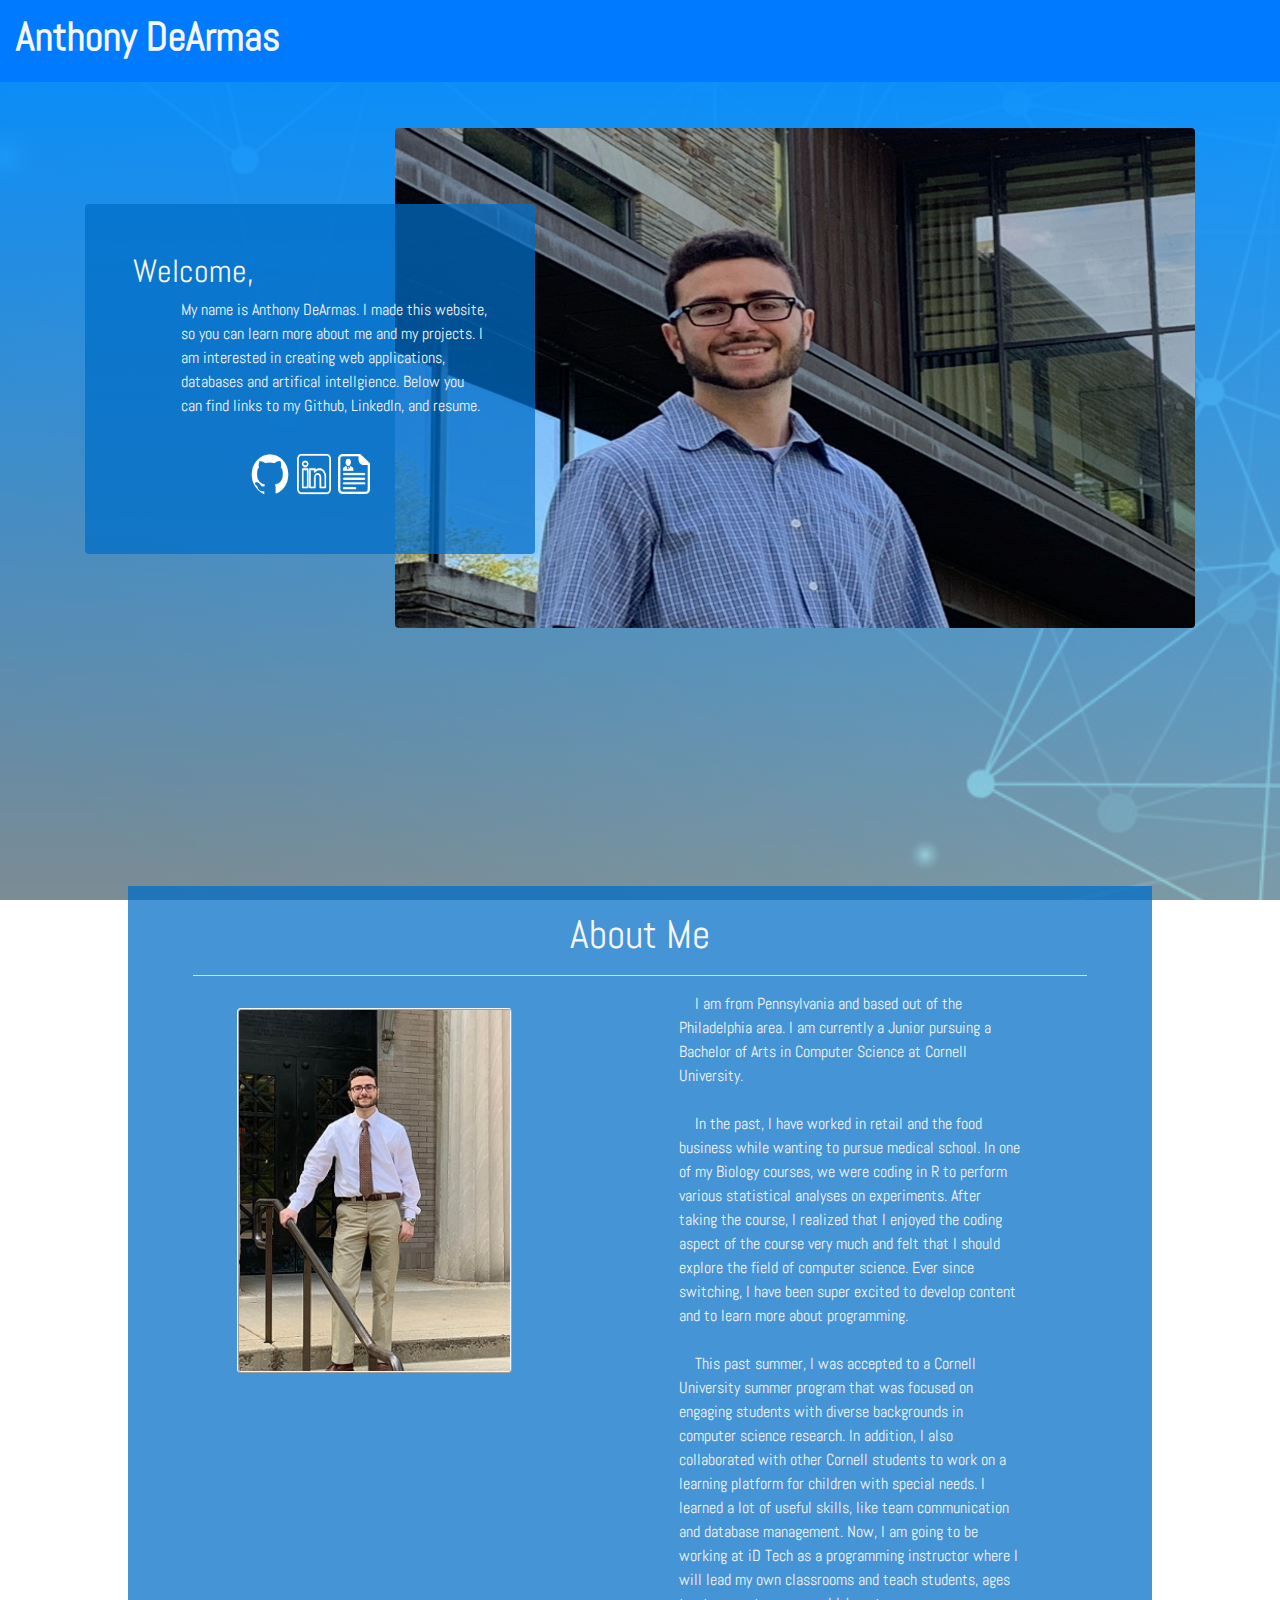
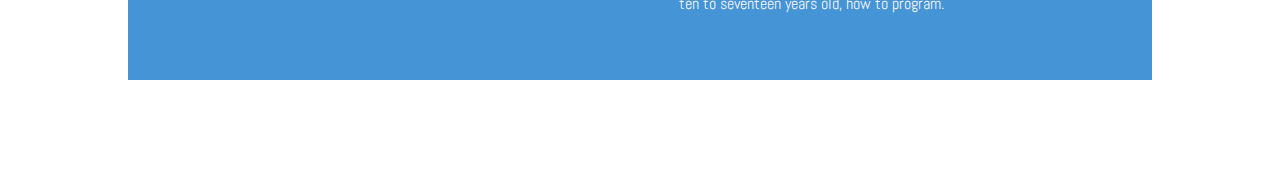
<file: index.html>
<!DOCTYPE HTML>
<html lang="en">
    <head>
        <!--This needs to load before all other stylesheets!-->
        <link rel="stylesheet" href="https://stackpath.bootstrapcdn.com/bootstrap/4.4.1/css/bootstrap.min.css" integrity="sha384-Vkoo8x4CGsO3+Hhxv8T/Q5PaXtkKtu6ug5TOeNV6gBiFeWPGFN9MuhOf23Q9Ifjh" crossorigin="anonymous">
        <link rel="stylesheet" type="text/css" href="css/main.css">
        <!-- Required meta tags -->
        <meta charset="utf-8">
        <meta name="viewport" content="width=device-width, initial-scale=1, shrink-to-fit=no">
        <link rel="shortcut icon" type="image/png" href="favicon.png"/>
  
        

        <link href="https://fonts.googleapis.com/css2?family=Abel&display=swap" rel="stylesheet">


        <title id="myname">Anthony DeArmas</title>

        <!-- JQuery CDN -->
        <script src="https://code.jquery.com/jquery-3.4.1.min.js"></script>

        <!-- Site Animations (Smooth scroll, buttons, ect..) -->
        <script  src="js/anims_index.js"></script>

    </head>



    <body>
      <nav class="navbar fixed-top navbar-expand-lg navbar-dark bg-primary" style="background-color: rgb(0, 0, 0, 0.075);" id="mainNav">
        <a class="navbar-brand" href="index.html"><h1 id="navbar_title"><strong>Anthony DeArmas</strong></h1></a>
        <button class="navbar-toggler" type="button" data-toggle="collapse" data-target="#navbarTogglerDemo02" aria-controls="navbarTogglerDemo02" aria-expanded="false" aria-label="Toggle navigation">
          <span class="navbar-toggler-icon"></span>
        </button>
        <div class="collapse navbar-collapse" id="navbarTogglerDemo02">
          <ul class="navbar-nav ml-auto mt-2 mt-lg-0">
            <li class="nav-item active">
              <a class="nav-link scroll home" href="#homepage" id="nav-link1">Home <span class="sr-only">(current)</span></a>
            </li>
            <li class="nav-item">
              <a class="nav-link scroll about" href="#aboutme" id="nav-link2">About Me</a>
            </li>
            <li class="nav-item">
              <a class="nav-link" href="projects.html" id="nav-link3">Projects</a>
            </li>
            <li class="nav-item">
              <a class="nav-link" href="pdf/cs_newresume.pdf"  target="_blank" id="nav-link4">Resume</a>
            </li>
          </ul>
        </div>
      </nav>


        
        

        <section id="homepage" class="page-section clearfix">
          <!-- Spacing -->
          <div style="height: 50px;">&nbsp;</div>
          
          <div class="container">
            <div class="intro">
              <img class="intro-img-norm img-fluid mb-3 mb-lg-0 rounded" src="img/intro.jpg" alt="">
              <img class="intro-img-mobile img mt-2 rounded-circle" src="img/intromb.jpg" alt="">
              <div class="intro-text text-center p-5 rounded">
                <h2 class="section-heading text-left"><span class="section-heading-upper">Welcome,</span></h2>
                <p class="text-left ml-5 mt-2">
                  My name is Anthony DeArmas. I made this website,
                  so you can learn more about me and my projects. I am
                  interested in creating web applications, databases
                  and artifical intellgience. Below you can find links
                  to my Github, LinkedIn, and resume.
                </p>
                <div class="container" style="height: 100px;">
                  <div class="row">
                      <div class="col">
                        <a href="https://github.com/anthonyjdearmas" target="_blank">
                          <img id="icon-git" class="img-fluid mt-3 ml-auto mx-auto icon" src="img/icons/github.png"/>
                        </a>
                        <a href="https://www.linkedin.com/in/ajd249/" target="_blank">
                          <img id="icon-lnki" href="https://www.linkedin.com/in/anthonyjdearmas/" class="img-fluid mt-3 icon" src="img/icons/linkedin.png"/>
                        </a>
                        <a href="pdf/cs_newresume.pdf" target="_blank">
                          <img id="icon-res" class="img-fluid mt-3 icon" src="img/icons/resume.png"/>
                        </a>
                      </div>
                  </div>
                </div>
              </div>
            </div>
          </div>
        </section>

      <!-- Spacing -->
      <div id="spacing1">&nbsp;</div>

      <section id="aboutme">
        <div id="abbox" class="container-fluid" class="text-center mx-auto d-block rounded">
          <h2 id="h_title" class="text-center mt-2" style="padding-top: 2.5%;">About Me</h2>
          <hr style="width: 90%; background-color: whitesmoke;">
          <div class="row pl-5">
            <div class="col-sm-6 mt-3 pb-5">
              <img id="abimg" class="img-fluid" src="img/abpic.jpg" alt="">
            </div>
            <div class="col-sm-6 pb-5">
              <p id="abcontent">
                &emsp;I am from Pennsylvania and based out of the Philadelphia area. I am currently a Junior pursuing a
                Bachelor of Arts in Computer Science at Cornell University.
                <br>
                <br>
                &emsp;In the past, I have worked in retail and the food business while wanting to pursue medical school. 
                In one of my Biology courses, we were coding in R to perform various statistical analyses on experiments. 
                After taking the course, I realized that I enjoyed the coding aspect of the course very much and felt 
                that I should explore the field of computer science. Ever since switching, I have been super excited 
                to develop content and to learn more about programming.
                <br>
                <br>
                &emsp;This past summer, I was accepted to a Cornell University summer program that was focused on engaging 
                students with diverse backgrounds in computer science research. In addition, I also collaborated with 
                other Cornell students to work on a learning platform for children with special needs. I learned a lot of 
                useful skills, like team communication and database management. Now, I am going to be working at iD Tech as 
                a programming instructor where I will lead my own classrooms and teach students, ages ten to seventeen years 
                old, how to program.
              </p>
            </div>
          </div>
        </div>
      </section>

      <footer class="footer text-faded text-center py-5">
          <div class="container">
          </div>
      </footer>



        <!--This needs to stay here in order for Bootstrap to work!-->
        <script src="https://cdn.jsdelivr.net/npm/popper.js@1.16.0/dist/umd/popper.min.js" integrity="sha384-Q6E9RHvbIyZFJoft+2mJbHaEWldlvI9IOYy5n3zV9zzTtmI3UksdQRVvoxMfooAo" crossorigin="anonymous"></script>
        <script src="https://stackpath.bootstrapcdn.com/bootstrap/4.4.1/js/bootstrap.min.js" integrity="sha384-wfSDF2E50Y2D1uUdj0O3uMBJnjuUD4Ih7YwaYd1iqfktj0Uod8GCExl3Og8ifwB6" crossorigin="anonymous"></script>
    </body>
</html
</file>
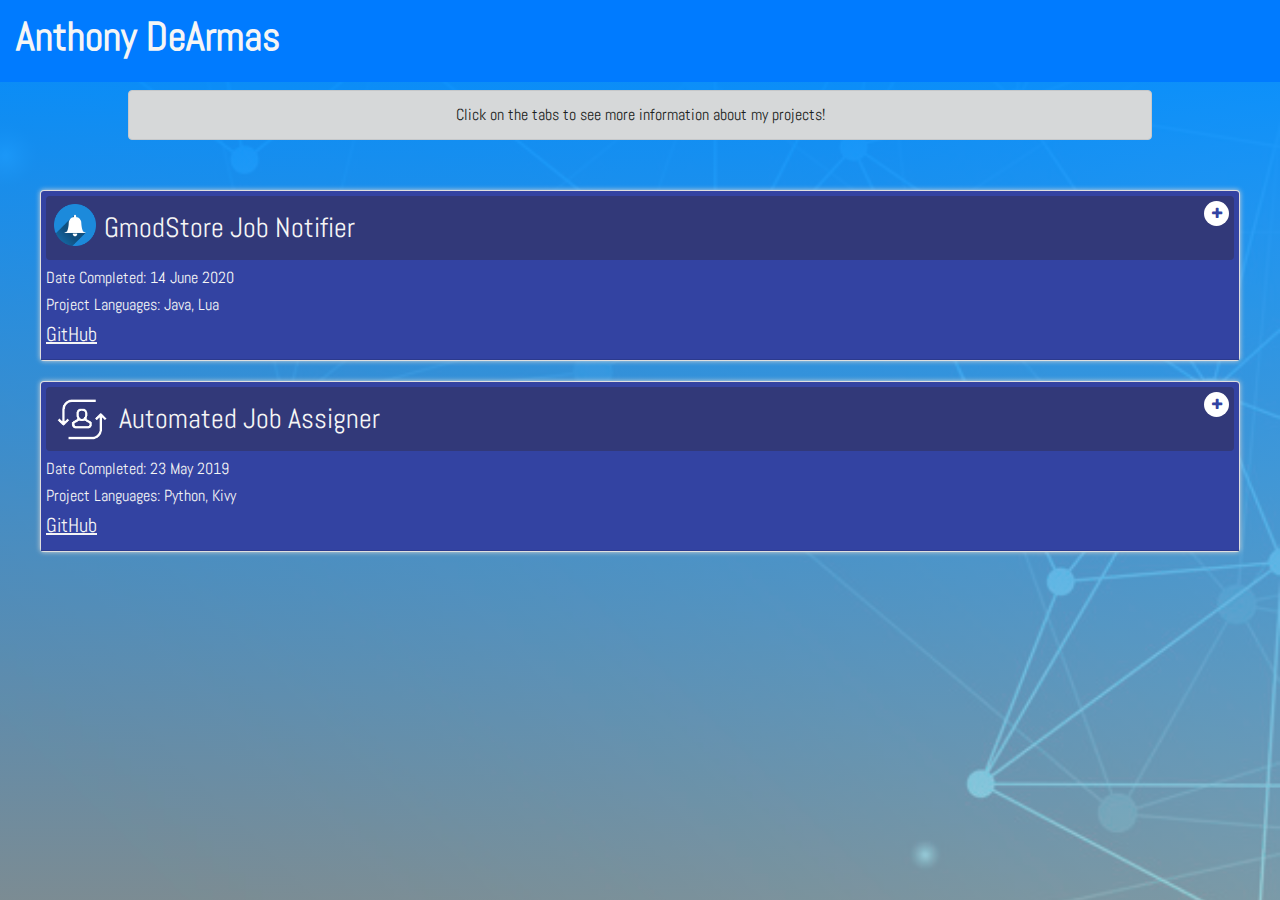
<file: projects.html>
<!DOCTYPE HTML>
<html lang="en">
    <head>
        <!--This needs to load before all other stylesheets!-->
        <link rel="stylesheet" href="https://stackpath.bootstrapcdn.com/bootstrap/4.4.1/css/bootstrap.min.css" integrity="sha384-Vkoo8x4CGsO3+Hhxv8T/Q5PaXtkKtu6ug5TOeNV6gBiFeWPGFN9MuhOf23Q9Ifjh" crossorigin="anonymous">
        <link rel="stylesheet" type="text/css" href="css/main.css">
        <link rel="stylesheet" type="text/css" href="css/projects.css">
        
        <!-- Required meta tags -->
        <meta charset="utf-8">
        <meta name="viewport" content="width=device-width, initial-scale=1, shrink-to-fit=no">  
        <link rel="shortcut icon" type="image/png" href="favicon.png"/>


        <link href="https://fonts.googleapis.com/css2?family=Abel&display=swap" rel="stylesheet">
        <link rel="stylesheet" type="text/css" href="https://stackpath.bootstrapcdn.com/font-awesome/4.7.0/css/font-awesome.min.css">



        <title id="myname">Anthony DeArmas</title>

        <!-- JQuery CDN -->
        <script src="https://code.jquery.com/jquery-3.4.1.min.js"></script>
    </head>


    <body>
      <nav class="navbar navbar-expand-lg navbar-dark bg-primary" style="background-color: rgb(0, 0, 0, 0.075);" id="mainNav">
        <a class="navbar-brand" href="index.html"><h1 id="navbar_title"><strong>Anthony DeArmas</strong></h1></a>
        <button class="navbar-toggler" type="button" data-toggle="collapse" data-target="#navbarTogglerDemo02" aria-controls="navbarTogglerDemo02" aria-expanded="false" aria-label="Toggle navigation">
          <span class="navbar-toggler-icon"></span>
        </button>
        <div class="collapse navbar-collapse" id="navbarTogglerDemo02">
          <ul class="navbar-nav ml-auto mt-2 mt-lg-0">
            <li class="nav-item">
              <a class="nav-link scroll home" href="index.html" id="nav-link1">Home <span class="sr-only">(current)</span></a>
            </li>
            <li class="nav-item">
              <a class="nav-link scroll about" href="index.html#aboutme" id="nav-link2">About Me</a>
            </li>
            <li class="nav-item active">
              <a class="nav-link" href="projects.html" id="nav-link3">Projects</a>
            </li>
            <li class="nav-item">
              <a class="nav-link" href="pdf/cs_newresume.pdf"  target="_blank" id="nav-link4">Resume</a>
            </li>
          </ul>
        </div>
      </nav>
      <div class="alert alert-dark text-center d-block mx-auto mt-2" style="width: 80%;" role="alert">Click on the tabs to see more information about my projects!</div>
      <button class="ml-2" onclick="topFunction()" id="backtotopBtn" title="Go to top">Back to Top</button>
      
      <div class="accordian">

        <!-- Project 1 -->
        <div class="card">
            <div class="card-header" id="project_gmodnotif">
              <img class="pull-left mt-2 ml-2 pr-2" src="img/project_gmodnotif/notif_logo.png" style="width: 50px; height: auto;">
               <h3>GmodStore Job Notifier</h3>
               <h6>Date Completed: 14 June 2020</h6>
               <h6>Project Languages: Java, Lua</h6>
               <h5><a style="color:whitesmoke" href="https://github.com/anthonyjdearmas/GmodStore-Job-Notifer" target="_blank"><u>GitHub</u></a></h5>
               <span class="fa fa-plus"></span>
            </div>
            <div class="card-body">
              <div class="container-fluid pb-5">
                <h2>Background</h2>
                <p>
                  Garry's Mod is a popular sandbox computer game that was created in 2004. In the game, people are able to create
                  servers with various mods using the Lua programming language. Many users want to make new mods
                  for their friends and themselves to enjoy, but are not sure how to code. This is why the Garry's Mod script
                  market place, <a href="https://www.gmodstore.com/jobmarket" target="_blank" style="color:white;"><u>https://www.gmodstore.com</u></a>
                  , was founded. Through the market place, people who want a mod to be made can post a job listing for a freelance developer, such as
                  myself, to apply. However, developers need to be quick to see the new jobs and apply because you compete with other
                  developers. I would find myself missing out on a lot of jobs I would like to do because I was not refreshing the page
                  every 5 minutes to see new listings. So I decided to create a Java web-scraping program that will automatically notify
                  me of new jobs!
                </p>
              </div>
              <div class="container-fluid pb-5">
                <h2>What I learned</h2>
                <ul style="color: whitesmoke; font-family: 'Abel';">
                  <li>How to efficently web scrape a website for information via JSoup</li>
                  <li>Java-based GUI development via JSwing</li>
                  <li>Synchronization</li>
                  <li>Netlibrary usage (Lua)</li>
                  <li>HUD design (Lua)</li>
                  <li>Client communication and interaction</li>
                </ul>
              </div>
              <div class="container-fluid">
                <h2>Project Media</h2>
                <div class="row">
                  <div class="col-md-12 pb-5">
                    <img id="gmodnotifier_app" class="img-fluid mx-auto d-block" src="img/project_gmodnotif/gmodnotifier_app.png" alt=""  style="width: 75%; height: auto;">
                    <br>
                    <h5 class="text-center">The GmodStore job notifier that I created to be able to apply to more jobs<h5>
                  </div>
                  <h2>Lua Jobs That I Completed</h2>
                  <div class="col-md-12">
                    <img id="app_jobex2" class="img-fluid mx-auto d-block" src="img/project_gmodnotif/ex_job2.jpg" alt=""  style="width: 75%; height: auto;">
                    <br>
                    <h6 style="margin-left: 15%;">
                      <strong>Job Price: </strong> $40.00<br>
                      <strong>Job Description: </strong> Turn my prop model into flyable entity that players can drive. Planes must also be able to drop bombs and carry 8 passengers inside.<br>
                    <h6>
                  </div>
                  <hr style="background-color: whitesmoke; width: 80%;">
                  <div class="col-md-12">
                    <video class="mx-auto d-block" width="75%" height="auto" controls>
                      <source src="img/project_gmodnotif/ex_job1.mp4" type="video/mp4">
                    Your browser does not support the video tag.
                    </video>
                    <br>
                    <h6 style="margin-left: 15%;">
                      <strong>Job Price: </strong> $25.00<br>
                      <strong>Job Description: </strong> We are looking for a custom HUD with xp integration. Artwork will be needed from your end as sadly that is part of why we are placing this work order.
                      We are looking for a wow-style art with the more circular pattern, Unlike the more square styles you see in-game currently.<br>
                    <h6>
                  </div>
                  <hr style="background-color: whitesmoke; width: 80%;">
                  <div class="col-md-12">
                    <img id="app_jobex3" class="img-fluid mx-auto d-block" src="img/project_gmodnotif/ex_job3.png" alt=""  style="width: 75%; height: auto;">
                    <br>
                    <p style="margin-left: 15%;">
                      <strong>Job Price: </strong> $160.00<br>
                      <strong>Job Description: (This client wanted me to modify his existing code to add a skill system that matched his description...)</strong>
                      <br>
                      Skills - The number next to the skill is how many you can unlock.<br>
                      Strength - Add 5 points to your nutscript strength. [0/15]<br>
                      Stamina - Add 5 points to your nutscript stamina. [0/15]<br>
                      Endurance  - Add 5 points to your nutscript strength. [0/15]<br>
                      Jump Power  - Increase your jump height by 5% each stack [0/10]<br>
                      Damage Resistance - Reduce damage from NPCs by 5% each stack [0/10]<br>
                      Health - Add 10 permanent health by each stack [0/30]<br>
                      Armor - Add 10 permanent armor by each stack [0/15]<br>
                      Fall Damage - Reduce fall damage by 2% each stack [0/25]<br>
                      Damage Output - Increase the damage you deal by 3% each stack. [0/15]<br>
                      Demolitionist - Reduce the damage taken from explosives by 5% each stack [0/10]<br>
                      Paycheck - Your base salary is increased by 10 credits each stack. [0/20]<br>
                      <br>
                      After one prestige you will receive a “Prestige Token” and you can use it to unlock one of these.<br>
                      Prestige Abilities (More prestige abilities coming soon. I still need to think about them)<br>
                      Regeneration - Gives you the ability to regenerate HP | Heals you 2% HP every 20 seconds until half HP.<br>
                      Inventory Space - Increases your nutscript inventory to an 8x8<br>
                      Fresh Start - Resets everything. [Level, Prestiges, Stats, etc..]<br>
                      Strength Boost - Permanently set your nutscript strength to 30 points<br>
                      Stamina Boost - Permanently set your nutscript stamina to 30 points<br>
                      Endurance Boost - Permanently set your nutscript endurance to 30 points<br>
                      <br>
                      I would like to create a few commands though that only certain groups can use, I use SAM admin system. The commands would be like<br> 
                      /skillsetuserpoints “name” “points”<br>
                      /skillsetuserlevel “name” “level”<br>
                      /skillresetuser “name” - This would wipe everything.<br>
                      <br>
                      Extra things:<br>
                      I'd like the max level to be “100” and once you reach 100 you are given the ability to prestige.<br>
                      I'd like there to be 10 prestiges. So 10th prestige would be the max prestige.<br>
                      I'd like people to be given 1 point every level, so at level 100 if you never spent your points, you would have 100 points. <br>
                      I'd like it when you prestige you are given the “prestige token” and a free 5 points. <br>
                      A way to make certain “SAM” groups receive more XP, so like a donator group can receive 1.5x XP.<br>
                      Killing NPCS/Players give you XP<br>
                      You get XP just by being on the server<br>
                      <br>
                    </p>
                  </div>
                  <div class="col-md-12 pb-5">
                    <h2>Client Reviews</h2>
                    <img id="app_reviews" class="img-fluid mx-auto d-block" src="img/project_gmodnotif/gmodstore_rep.png" alt=""  style="width: 85%; height: auto;">
                    <br>
                    <h5 class="text-center">These are some of my most recent client reviews!</h5>
                  </div>
                </div>
              </div>
            </div>
        </div>
        <!-- Project 2 -->
        <div class="card">
          <div class="card-header" id="project_assigner">
            <img class="pull-left mt-1 ml-2 pr-2" src="img/project_jassigner/assign_logo.png" style="width: 65px; height: auto;">
             <h3>Automated Job Assigner</h3>
             <h6>Date Completed: 23 May 2019</h6>
             <h6>Project Languages: Python, Kivy</h6>
             <h5><a style="color:whitesmoke" href="https://github.com/anthonyjdearmas/Job-Assigner" target="_blank"><u>GitHub</u></a></h5>
             <span class="fa fa-plus"></span>
          </div>
            <div class="card-body">
              <div class="container-fluid pb-5">
                <h2>Background</h2>
                <p>
                  This is my first project! At the time, my dorm had a house manager posistion that was in charge of assigning weekly jobs to
                  all of the house mates. I would find the house manager spending a lot of his time on assigning jobs. I knew he could get the job
                  done quicker if he had the right tool. As a result, I decided to use what I learned from my first Computer Science course at
                  Cornell and design a job assigner program using Python. The house manager was able to use my program to quickly generate
                  job assignments and save himself plenty of time to do other things!
                </p>
              </div>
              <div class="container-fluid pb-5">
                <h2>What I learned</h2>
                <ul style="color: whitesmoke; font-family: 'Abel';">
                  <li>How to create a GUI using Kivy and Python</li>
                  <li>Basic data management</li>
                  <li>Applications of important data structures (lists and dictionaries)</li>
                  <li>Threading</li>
                </ul>
              </div>
              <div class="container-fluid">
                <h2>Project Media</h2>
                <div class="row">
                  <div class="col-md-12 pb-5">
                    <img id="jassigner_mainmenu" class="img-fluid mx-auto d-block" src="img/project_jassigner/main_menu.png" alt=""  style="width: 75%; height: auto;">
                    <br>
                    <h5 class="text-center">The main menu of the application. You can either configure settings, go to my GitHub or create job assignments here.<h5>
                  </div>
                  <div class="col-md-12 pb-5">
                    <img id="jassigner_configpage" class="img-fluid mx-auto d-block" src="img/project_jassigner/config_page.png" alt=""  style="width: 75%; height: auto;">
                    <br>
                    <h5 class="text-center">The configuration screen of the program. You can add or remove jobs and people here, as well as choose an export option.<h5>
                  </div>
                  <div class="col-md-12 pb-5">
                    <img id="jassigner_addorremv" class="img-fluid mx-auto d-block" src="img/project_jassigner/add_element.png" alt=""  style="width: 75%; height: auto;">
                    <br>
                    <h5 class="text-center">Here is an example of what it is like to add or remove a person. The same happens for a job!<h5>
                  </div>
                  <div class="col-md-12 pb-5">
                    <img id="jassigner_notifs" class="img-fluid mx-auto d-block" src="img/project_jassigner/custom_notifs.png" alt=""  style="width: 75%; height: auto;">
                    <br>
                    <h5 class="text-center">There are custom confirmation notifcations too!<h5>
                  </div>
                  <div class="col-md-12 pb-5">
                    <img id="jassigner_textex" class="img-fluid mx-auto d-block" src="img/project_jassigner/excl_expt.png" alt=""  style="width: 65%; height: auto;">
                    <img id="jassigner_exclex" class="img-fluid mx-auto d-block" src="img/project_jassigner/txt_expt.png" alt=""  style="width: 65%; height: auto;">
                    <br>
                    <h5 class="text-center">Here are what exported assignments look like.<h5>
                  </div>
                </div>
              </div>
            </div>
        </div>




          
    </div>






    <script>
      $(document).ready(function(){
        $( ".card-header" ).each(function( index ) {
          $(this).next(".card-body").slideUp()
        });

        $(".card-header").click(function(){
           if($(this).next(".card-body").hasClass("active")){
            $(this).children("span").removeClass("fa-minus").addClass("fa-plus")
            $(this).next(".card-body").removeClass("active").slideUp()
          } else {
            $(this).children("span").removeClass("fa-plus").addClass("fa-minus")
            $(this).next(".card-body").addClass("active").slideDown()
          }
          
        });

      })
    

    mybutton = document.getElementById("backtotopBtn");

    window.onscroll = function() {scrollFunction()};

    function scrollFunction() {
      if (document.body.scrollTop > 100 || document.documentElement.scrollTop > 100) {
        mybutton.style.display = "block";
      } else {
        mybutton.style.display = "none";
      }
    }

    function topFunction() {
      document.body.scrollTop = 0;
      document.documentElement.scrollTop = 0;
    }
    </script>



        <!--This needs to stay here in order for Bootstrap to work!-->
        <script src="https://cdn.jsdelivr.net/npm/popper.js@1.16.0/dist/umd/popper.min.js" integrity="sha384-Q6E9RHvbIyZFJoft+2mJbHaEWldlvI9IOYy5n3zV9zzTtmI3UksdQRVvoxMfooAo" crossorigin="anonymous"></script>
        <script src="https://stackpath.bootstrapcdn.com/bootstrap/4.4.1/js/bootstrap.min.js" integrity="sha384-wfSDF2E50Y2D1uUdj0O3uMBJnjuUD4Ih7YwaYd1iqfktj0Uod8GCExl3Og8ifwB6" crossorigin="anonymous"></script>
    </body>
</html
</file>
<file: css/main.css>
/* Overall Document Styling */
  body{
      background-image: linear-gradient(rgb(0, 140, 255), rgba(188, 204, 209, 0.65)), url("../img/bg.jpg");
      font-family: 'Abel', sans-serif;
      background-attachment: fixed;
      background-position: center;
      background-size: cover;
      
  }

  h1,
  h2,
  h3,
  h4,
  h5,
  h6,
  li,
  p {
    color: whitesmoke;
    font-family: 'Abel';
  }

  #h_title {
    font-size: 2.5rem;
    
  }

/* Home */
 .intro-img-norm {
  height: 500px;
  width: 800px;
  margin-top: 7%;
  float: right;
  z-index: -1;
 }

 .intro-text {
  height: 350px;
  width: 450px;
  background-color: rgba(0, 109, 199, 0.733);
  margin-top: 12%;
  position: absolute;
  z-index: 1;
 }

 .intro-img-mobile {
   display: none;
 }

 #icon-git {
   height: 44px;
   width: 40px;
   filter: invert(100%);
   z-index: 3;
 }

 .icon:hover {
  animation: dance 0.5s alternate infinite linear, bounce 2s 1.5s;
}

 #icon-lnki {
  height: 48px;
  width: 40px;
  filter: invert(100%);
  z-index: 3;
}

#icon-res {
  height: 40px;
  width: 32px;
  filter: invert(100%);
  z-index: 3;
}

#spacing1 {
  height: 250px;
}

#abbox{
  background-color: rgb(0, 109, 199, 0.733);
  height: auto;
  width: 80%;
}

#abimg{
  border: 2px ridge whitesmoke;
  border-radius: 4px;
  margin-left: 10%;
  width: 60%;
}

#abcontent {
  margin-right: 25%;
  font-size: auto;
}


/* Responsiveness for Larger Resolutions */
@media (min-width: 1900px){
  
 .intro-text {
  margin-top: 8%;
 }

 #h_title{
   font-size: 3.5rem;
 }

 #spacing1 {
  height: 450px
}

#abimg {
  margin-left: 0%;
  width: 70%;
}

#abcontent {
  margin-right: 25%;
  font-size: 1.5rem;
}

}

 /*Responsiveness for Mobile */
@media (max-width: 600px){

  #nav-link1, #nav-link2, #nav-link3, #nav-link4 {
    padding-left: 2%;
  }

  h1 {
    font-size: 150%;
  }

  p {
    font-size: 80%;
  }

  .intro-img-norm {
    display: none;
  }

  .intro-img-mobile{
    display: block;
    width: 75px;
    height: 75px;
    position: absolute;
    right: 5%;
    z-index: 2;
  }

  .intro-text {
  height: auto;
  width: auto;
  background-color: rgba(0, 109, 199, 0.733);
  margin-top: 12%;
  position: relative;
  z-index: 1;  
  }

  #abimg{
    height: auto;
    width: auto;
    padding-right: 37%;
    border: 0px;
    border-radius: 0px;
  }

  #abbox {
    width: auto;
    height: auto;
  }

}

/* Navigation Bar */
#navbar_title {
  animation-name: fade;
  animation-duration: 0.5s;
}

.nav-link{
  animation-name: fade;
  animation-duration: 0.2s;

}

#nav-link1, #nav-link2, #nav-link3, #nav-link4 {
  animation: fade 1.0s forwards;
  animation-duration: 0.5s;
  opacity: 0; 
}

#nav-link1{
  animation-delay: 0.125s;
}

#nav-link2{
  animation-delay: 0.25s;
}

#nav-link3{
  animation-delay: 0.5s;

}

#nav-link4{
  animation-delay: 0.75s;
}

#mainNav .navbar-nav .nav-item .nav-link {
  color: whitesmoke;
  font-weight: 800;
}

.navbar-nav .nav-item.active .nav-link {
  color: rgb(180, 180, 180);
  background-color: rgba(0, 0, 0, 0.103);
}

.navbar-brand{
  color: whitesmoke;
}

.navbar-dark .nav-item:hover .nav-link {
    color: rgba(0, 0, 0, 0.5);
    background-color: rgba(0, 0, 0, 0.103);
}

@keyframes fade {
  from {opacity: 0;}
  to {opacity: 1;}
}

@keyframes dance {
  from {
    transform: rotate(15deg);
  }
  to {
    transform: rotate(-15deg);
  }
}

@keyframes bounce {
  0%   { transform: scale(1,1)      translateY(0); }
  10%  { transform: scale(1.1,.9)   translateY(0); }
  30%  { transform: scale(.9,1.1)   translateY(-50px); }
  50%  { transform: scale(1.05,.95) translateY(0); }
  57%  { transform: scale(1,1)      translateY(-7px); }
  64%  { transform: scale(1,1)      translateY(0); }
  100% { transform: scale(1,1)      translateY(0); }
}
</file>
<file: css/projects.css>
/* Jquery Accordion Styling */

.accordian{
	max-width:1200px;
	display: block;
	margin:50px auto;
}

.accordian .card{
	box-shadow: 0px 0px 5px rgb(212, 212, 212);
	margin-bottom:20px;
	float: left;
	width: 100%;
}
.accordian .card .card-header{
	cursor: pointer;
  	color: rgb(51, 67, 162);
	position: relative;
	background-color: rgb(51, 67, 162);
	margin:0;
	padding:5px 5px;

}

h3 {
  background-color: rgb(50, 57, 121);
  padding:15px 15px;
  border-radius: 4px;
}

.accordian .card .card-header {
	position: relative;
}

.accordian .card .card-header span{
	position: absolute;
	right:10px;
	top:10px;
	height:25px;
	width:25px;
	color:rgb(51, 67, 162);
	background-color: rgb(255, 255, 255);
	border-radius:50%;
	text-align: center;
	line-height:25px;
	font-size:13px;
}

.accordian .card .card-body{
	padding:20px;
}
.accordian .card .card-body{
	display: none;
}

.accordian .card-body{
 display: block;
}

.accordian .card .card-body{
	font-size: 15px;
	line-height: 24px;
	color:rgb(68, 68, 68);
	margin:0px;
}

.card-body {
  background-color: rgb(51, 67, 162);
}

#backtotopBtn {
  display: none;
  position: fixed;
  z-index: 99;
  background-color: rgb(51, 67, 162);
  cursor: pointer;
  border-radius: 4px;
  font-size: 18px;
  color: whitesmoke;
  font-family: 'Abel';
box-shadow: 0px 0px 2px rgb(212, 212, 212);
}

#backtotopBtn:hover {
  background-color: rgb(0, 110, 255);
}

/* Mobile Responsiveness */
@media (max-width: 600px){
  #backtotopBtn {
    background-color: rgba(0, 153, 255, 0.075);
    box-shadow: 0px 0px 0px rgb(212, 212, 212);
    font-size: 12px;
  }

  h3 {
	font-size: 1.6rem
  }
}
</file>
